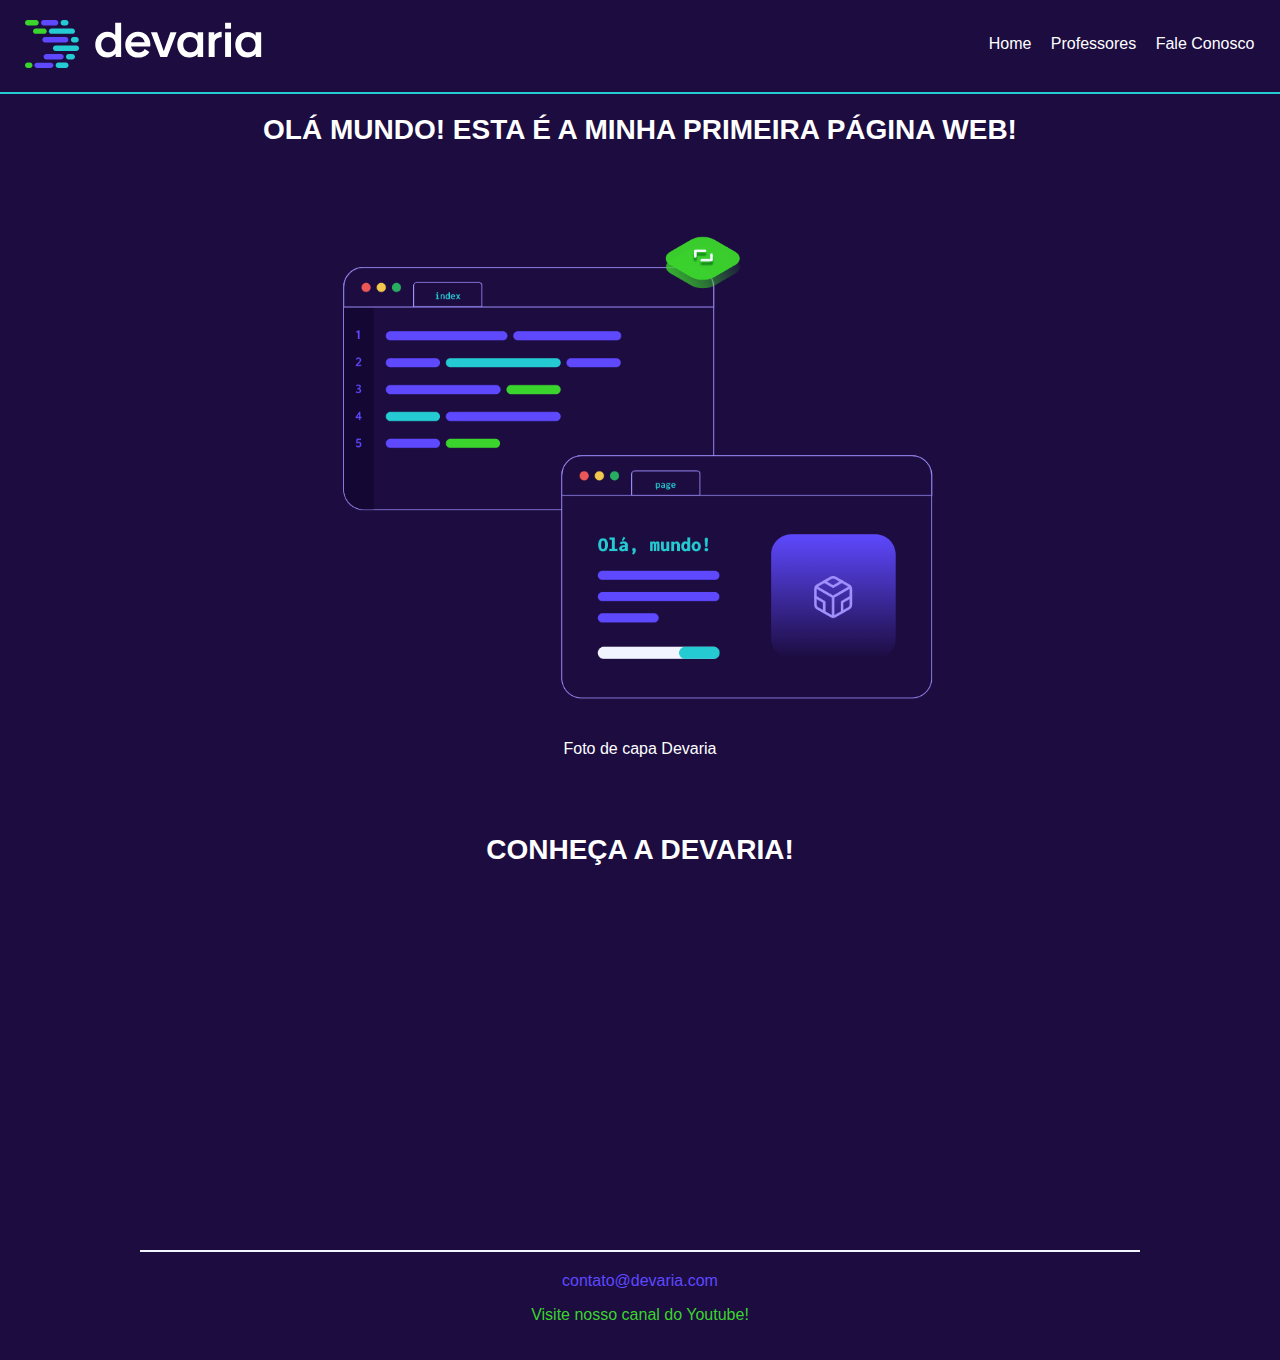
<file: index.html>
<!DOCTYPE html>
<html lang="pt-BR">
  
    <head>
        <meta charset="utf-8"/> 
        <meta name="description" content="A Devaria é uma formação completa para quem deseja se tornar um desenvolvedor"/>
        <meta name="keywords" content="programação, aulas ao vivo, desenvolvimento de sistemas, formação gratuita, devaria"/>
        <meta name="author" content="Daniel Castello"/>
        <meta name="viewport" content="width=device-width, initial-scale= 1.0"/>    
        <link rel="stylesheet" href="public/css/devaria.css" />
        <link rel="stylesheet" href="public/css/header.css" />
        <link rel="stylesheet" href="public/css/footer.css" />
        <link rel="stylesheet" href="public/css/index.css"/>

        <title>Olá Mundo!</title>
    </head>

    <body>
        <header>
            <a href="index.html" class="link-logo">
                <img src="public/imagens/logo-devaria-02.471a6e86.svg" alt="Logo Devaria"/>
            </a>
            <nav class="menu">
                <ul>
                    <li><a href='index.html'>Home</a></li>
                    <li><a href='Professores.html'>Professores</a></li>
                    <li><a href='FaleConosco.html'>Fale Conosco</a></li>
                </ul>
            </nav>
            
        </header> 

        <main>
            <h1 class="title">Olá mundo! Esta é a minha primeira página Web!</h1>
            
            <section class="cover-container">
                <figure>
                    <img src="public/imagens/fotohome (1).png" alt="Devaria Olá Mundoo!"/>
                    <figcaption>Foto de capa Devaria</figcaption>
                </figure>
            </section>
            <br>
            <section class="section-video">
                <h2 class="title">Conheça a Devaria!</h2>
                <div class="video">
                    <iframe src="https://www.youtube.com/embed/27MGFFJxpe0" title="Apresentação Devaria" frameborder="0" allow="accelerometer; autoplay; clipboard-write; encrypted-media; gyroscope; picture-in-picture" allowfullscreen></iframe>
                </div>
            </section>
        </main>

        <footer>
            <section>
                <span>contato@devaria.com</span> <br />
                <p>Visite nosso canal do <a href= "https://www.youtube.com/c/Devaria">Youtube!</a></p>
            </section>
        </footer>
        
    </body>
</html>
</file>
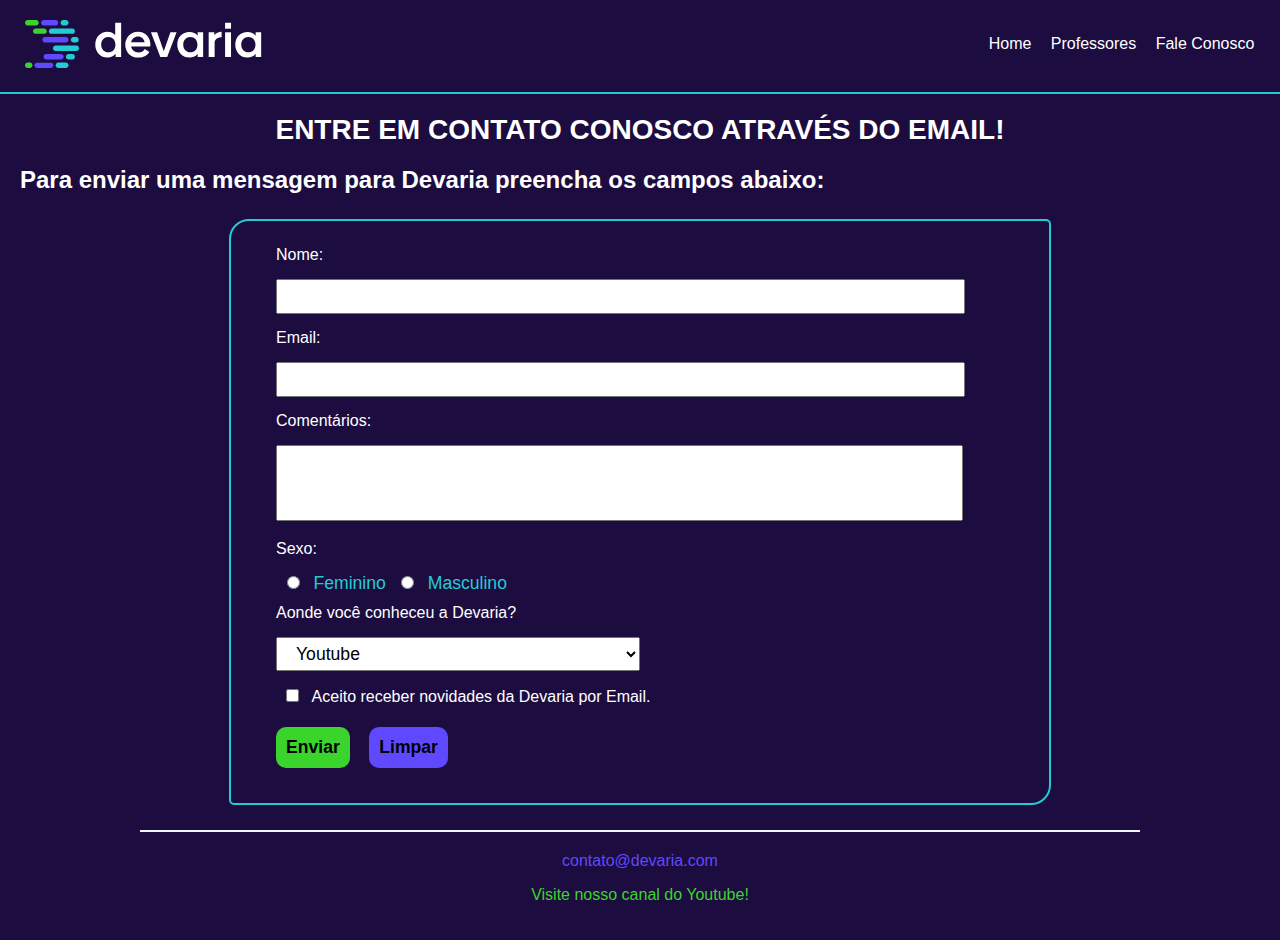
<file: FaleConosco.html>
<!DOCTYPE html>

<html lang="Pt-BR">
    <head>
        <meta charset="utf-8"/>         
        <meta name="viewport" content="width=device-width, initial-scale= 1.0"/> 
        <link rel="stylesheet" href="public/css/devaria.css" />
        <link rel="stylesheet" href="public/css/header.css" />
        <link rel="stylesheet" href="public/css/footer.css" />
        <link rel="stylesheet" href="public/css/faleConosco.css" />
        <title>Fale Conosco</title>
    </head>

    <body>
        <header>
            <a href="index.html" class="link-logo">
                <img src="public/imagens/logo-devaria-02.471a6e86.svg" alt="Logo Devaria"/>
            </a>
            <nav class="menu">
                <ul>
                    <li><a href='index.html'>Home</a></li>
                    <li><a href='Professores.html'>Professores</a></li>
                    <li><a href='FaleConosco.html'>Fale Conosco</a></li>
                </ul>
            </nav>
        </header>
        
        <main>
            <h1 class="title text-center">Entre em contato conosco através do Email!</h1>
            <h2 class="sub-title text-justify">Para enviar uma mensagem para Devaria preencha os campos abaixo:</h2>
            <form action="index.html" class="contact-form">
                <div>
                    <label>Nome:</label> <input type="text" name="Nome" maxlength="70"/>
                </div>
                <div>
                    <label>Email:</label> <input type="text" name="Email" maxlength="150"/>
                </div>
                <div>
                    <label>Comentários:</label>
                    <textarea name="Comentario" rows="4" cols="50"></textarea>
                </div>
                <div>
                    <label>Sexo:</label>
                    <input type="radio" name="Sexo"/> <span>Feminino</span>
                    <input type="radio" name="Sexo"/> <span>Masculino</span>
                </div>
                <div>
                    <label>Aonde você conheceu a Devaria?</label>
                    <select name="Conheceu">
                        <option selected>Youtube</option>
                        <option>Amigos</option>
                        <option>Google</option>
                        <option>Outros</option>
                    </select>
                </div>
                <div>
                    <input type="checkbox" name="Aceite" value="Aceite"/>
                    <span>Aceito receber novidades da Devaria por Email.</span>                    
                </div>
                <div>
                    <input type="submit" name="Enviar" value="Enviar"/>
                    <input type="reset" name="Limpar" value="Limpar"/>
                </div>
            </form>

        </main>

        <footer>
            <section>
                <span>contato@devaria.com</span> <br />
                <p>Visite nosso canal do <a href= "https://www.youtube.com/c/Devaria">Youtube!</a></p>
            </section>
        </footer>
    </body>
    

</html>
</file>
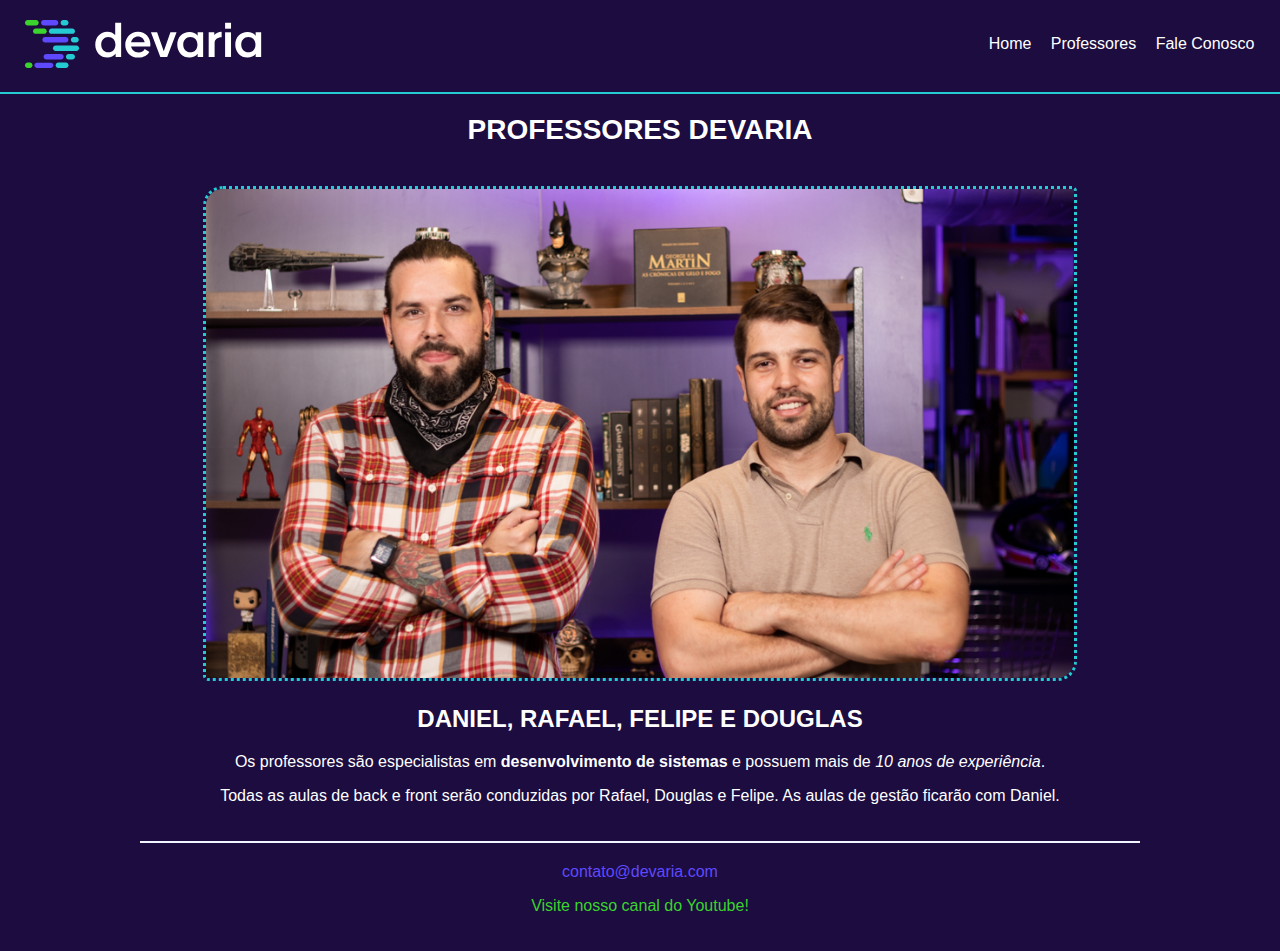
<file: Professores.html>
<!DOCTYPE html>
<html lang="pt-BR">

<head>
    <meta charset="utf-8" />
    <meta name="viewport" content="width=device-width, initial-scale= 1.0" />
    <link rel="stylesheet" href="public/css/devaria.css" />
    <link rel="stylesheet" href="public/css/header.css" />
    <link rel="stylesheet" href="public/css/footer.css" />
    <link rel="stylesheet" href="public/css/professores.css" />
    <title>Professores Devaria</title>
</head>

<body>
    <header>
        <a href="index.html" class="link-logo">
            <img src="public/imagens/logo-devaria-02.471a6e86.svg" alt="Logo Devaria" />
        </a>
        <nav class="menu">
            <ul>
                <li><a href='index.html'>Home</a></li>
                <li><a href='Professores.html'>Professores</a></li>
                <li><a href='FaleConosco.html'>Fale Conosco</a></li>
            </ul>
        </nav>
    </header>
    <main>
        <h1 class="title">Professores Devaria</h1>
        <section class="content-container">
            <div class="text-center">
                <img src="public/imagens/fotoprofessores (1).png" alt="Professores Devaria" />
            </div>
            <article class="text-center">
                <h2 class="title">Daniel, Rafael, Felipe e Douglas</h2>
                <p>
                    Os professores são especialistas em <strong>desenvolvimento de sistemas</strong> e possuem mais de
                    <em>10 anos de experiência</em>.
                </p>
                <p>
                    Todas as aulas de back e front serão conduzidas por Rafael, Douglas e Felipe.
                    As aulas de gestão ficarão com Daniel.
                </p>
            </article>
        </section>
    </main>

    <footer>
        <section>
            <span>contato@devaria.com</span> <br />
            <p>Visite nosso canal do <a href="https://www.youtube.com/c/Devaria">Youtube!</a></p>
        </section>
    </footer>
</body>

</html>
</file>
<file: public/css/devaria.css>
/* Estilos globais do site */

html{
    height: 100%;
}

body{
    background-color: #1c0c3f;
    font-family: Verdana, Geneva, Tahoma, sans-serif;
    color: #fff;
    margin: 0;
}

.title{
    padding: 0 20px;
    font-size: 1.75em;
    text-transform: uppercase;
    margin: 20px auto;
}

.sub-title{
    margin: 20px auto;
    padding: 0 20px;
    font-size: 1.5em;
}

.text-center{
    text-align: center;
}

.text-justify{
    text-align: justify;
}
</file>
<file: public/css/header.css>
/*Estilos do Header*/

header .link-logo{
    display: block;
    padding: 20px 25px;
    border-bottom: 2px double #25cbd3;
}

.menu ul{
    padding: 0;
    text-align: center;
}

.menu ul li{
    display: inline-block;
}

.menu ul li:not(:last-child){
    margin-right: 15px;
}

.menu ul li a{
    color: #fff;
    text-decoration: none;
}

.menu ul li a:hover{  
    padding: 10px;  
    border: 2px double #25cbd3;
    border-radius: 4px;
}


@media screen and (min-width: 992px) {
    header{
        position: relative;
    }

    .menu{
        position: absolute;
        right: 2%;
        top: 20%;
    }
    
}
</file>
<file: public/css/footer.css>
/* Estilos do footer */

footer{
    text-align: center;
    border-top: 2px double #f0f5ff;
    padding: 20px;
    width: 75%;
    margin: auto;
}

footer section span{
    color: #5e49ff;
}

footer section p{
    color: #3bd42d;
}

footer section p a{
    text-decoration: none;
    color: #3bd42d;    
}

footer section p a:hover{
    text-decoration: underline;
}
</file>
<file: public/css/index.css>
/*Estilos da home*/

main{
    text-align: center;
}

.cover-container figure img{
    width: 100%;
}

.video iframe{
    width: 75%;
    height: 300px;
    padding: 20px 40px;    
}

@media screen and (min-width: 992px) {  
    .cover-container,
    .section-video{
        display: inline-block;
        width: 60%;
        padding: 20px;
        margin: 0;
    }
    
    
}
</file>
<file: public/css/faleConosco.css>
/* Estilos da página fale conosco */

main .contact-form > div{    
    padding: 0 20px;
}

main .contact-form > div label{
    display: block;
    margin-bottom: 15px;
}

main .contact-form input,
main .contact-form select,
main .contact-form textarea{
    width: 90%;
    font-size: 1.1em;
    padding: 5px 15px;
    margin-bottom: 15px;
    outline-color: #3bd42d;
}

main .contact-form textarea{
    resize: none;
}

main .contact-form > div:nth-child(4) span{
    color: #25cbd3;
    font-size: 1.1em;
}

/* Estilos específicos dos inputs*/

main .contact-form > div input[type=radio],
main .contact-form > div input[type=checkbox]{
    width: 25px;
}


main .contact-form > div input[type=submit],
main .contact-form > div input[type=reset]{
    width: 40%;
    padding: 10px;
    margin: auto;
    margin-bottom: 10px;
    margin-top: 10px;
    border: none;
    border-radius: 10px;       
    font-size: 1.1em; 
    font-weight: bold;      
}

main .contact-form > div input[type=submit]:hover,
main .contact-form > div input[type=reset]:hover{
    border: 2px solid #25cbd3;
}


main .contact-form > div input[type=submit]{
    background-color: #3bd42d;
}

main .contact-form > div input[type=reset]{
    background-color: #5e49ff;
}

/* Responsividade desktop */

@media screen and (min-width: 992px) {
    main .contact-form{
        width: 60%;
        border: 2px solid #25cbd3;
        border-radius: 20px 5px;
        padding: 25px;
        margin: 25px auto;
    }   
    
    main .contact-form select{
        width: 50%;
    }
    
    main .contact-form > div input[type=submit],
    main .contact-form > div input[type=reset]{
        width: auto;
        padding: 10px;
        margin-right: 15px;
    }
   
}
</file>
<file: public/css/professores.css>
/* estilos da página professores */

.content-container {
    padding: 20px;
    margin: auto;
}

.content-container h2.title{
    font-size: 1.5em;
}

.content-container > div img {
    width: 100%;     
    border-radius: 20px 5px;
    border: 3px dotted  #25cbd3;   
}

main h1 {
    text-align: center;    
}

/* responsividade */

@media screen and (min-width: 992px) {
    .content-container > div img {
        width: 70%;              
    }
}
</file>
